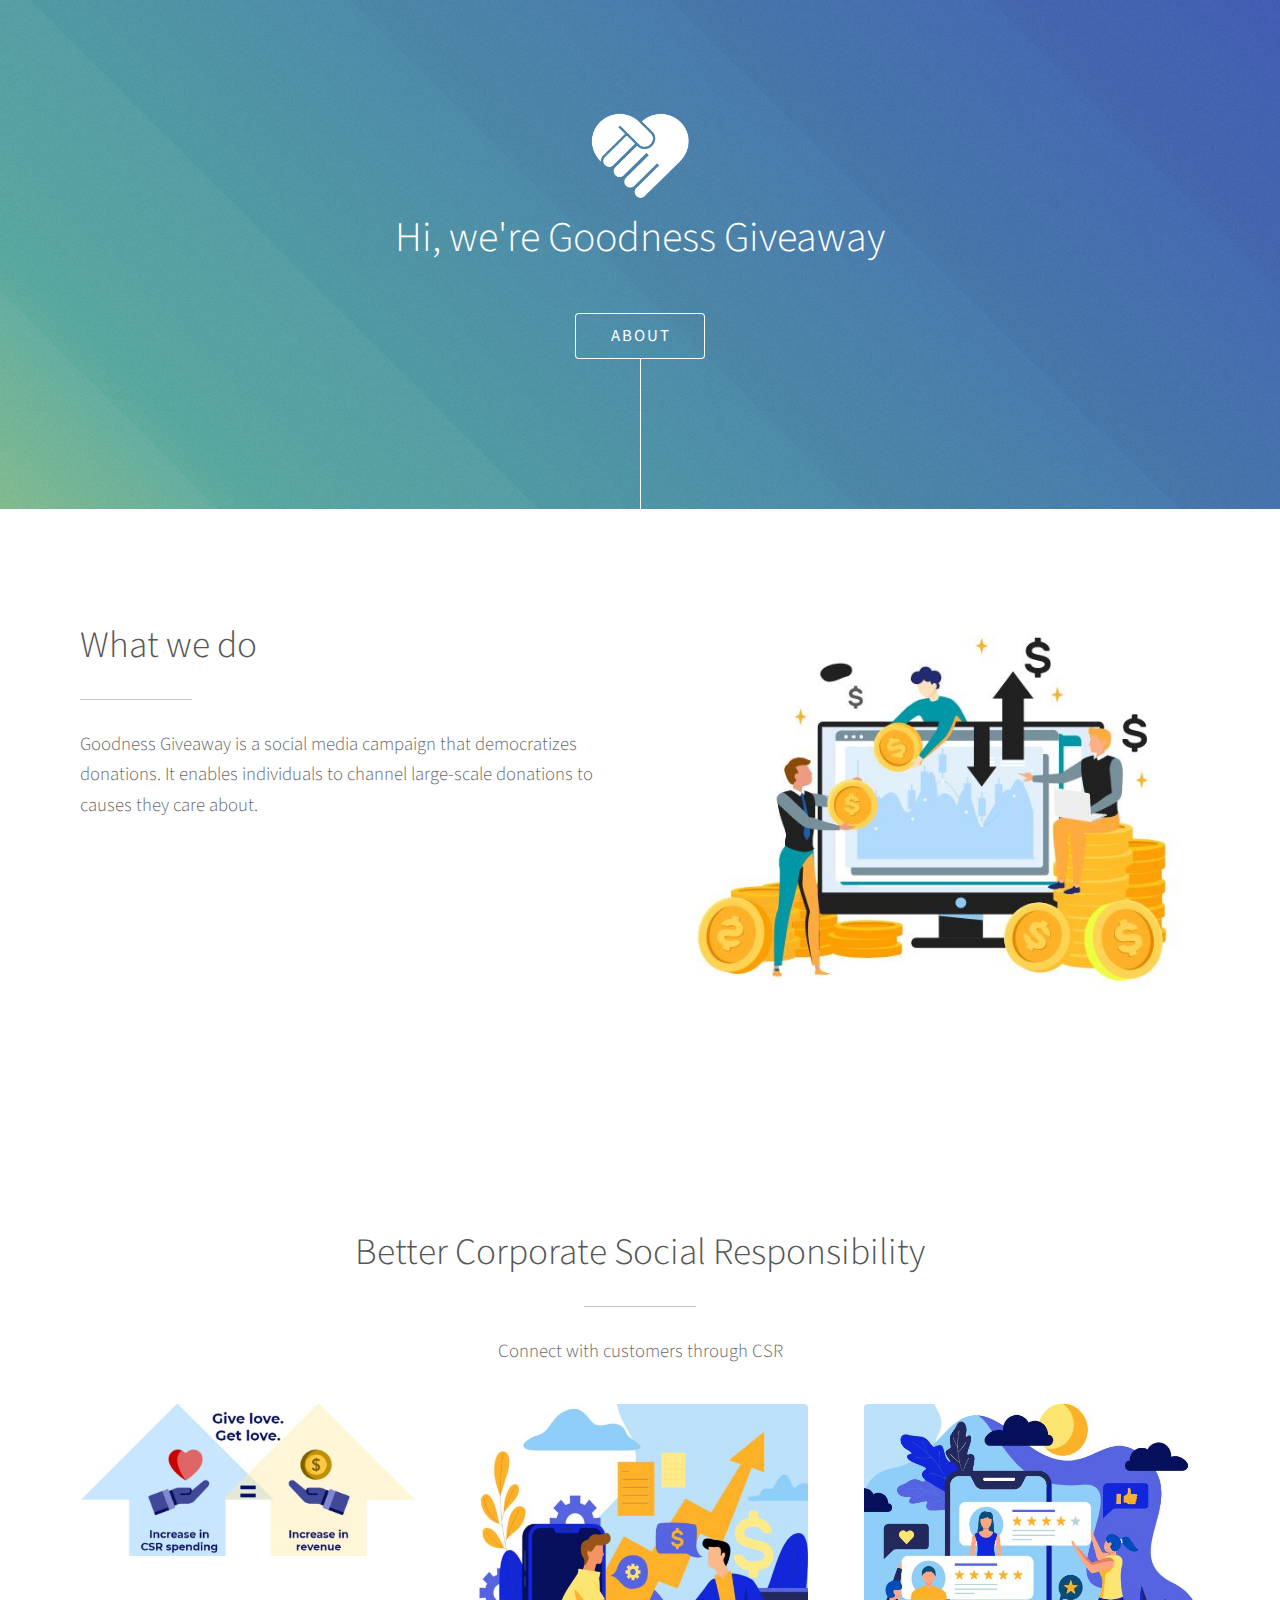
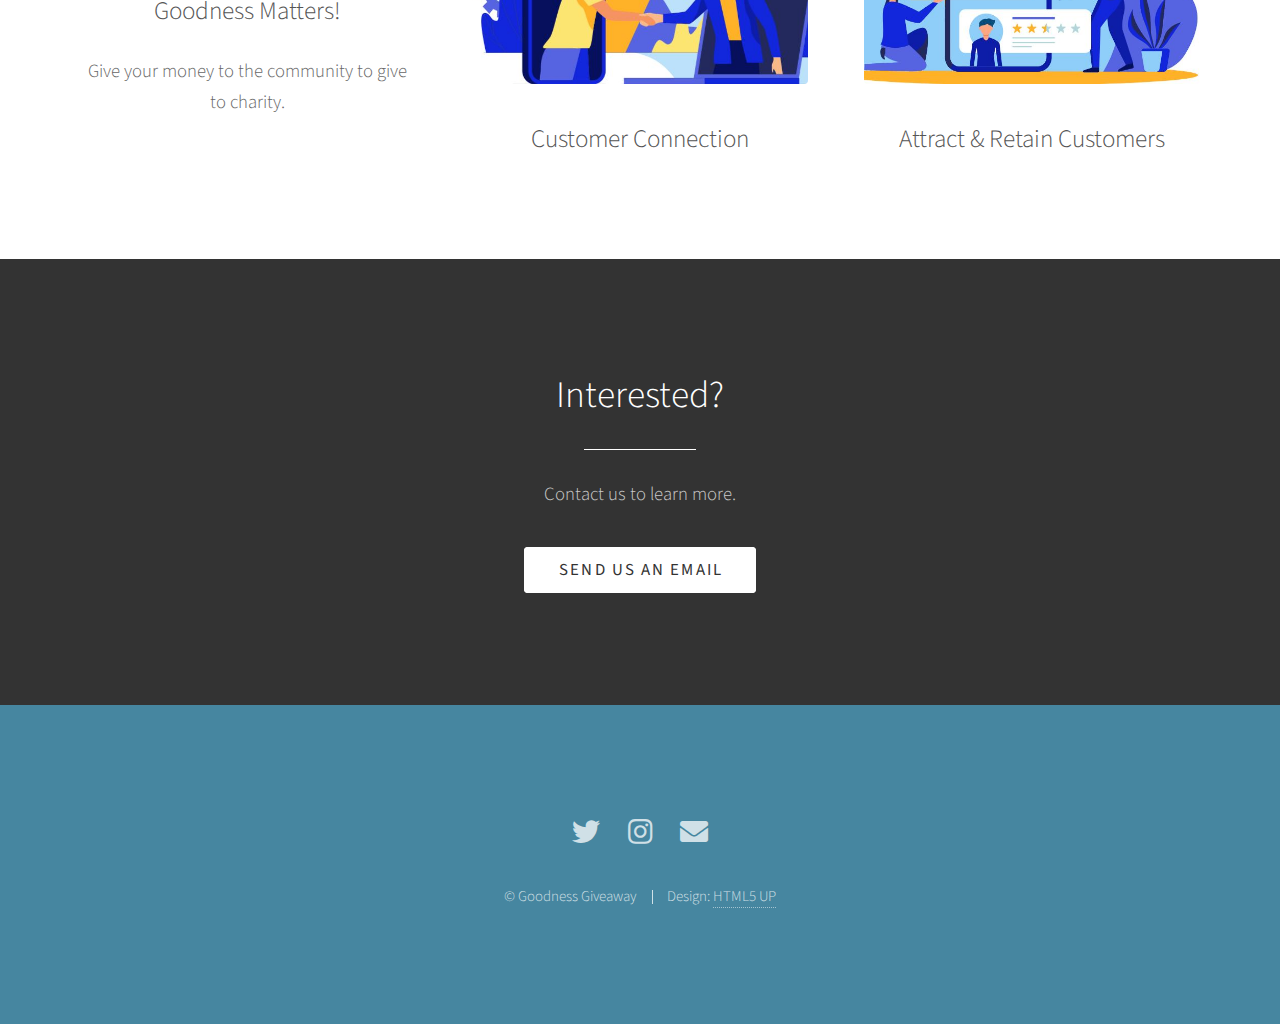
<file: old/index.html>
<!DOCTYPE HTML>
<!--
	Photon by HTML5 UP
	html5up.net | @ajlkn
	Free for personal and commercial use under the CCA 3.0 license (html5up.net/license)
-->
<html>
	<head>
		<title>Goodness Giveaway</title>
		<meta charset="utf-8" />
		<meta name="viewport" content="width=device-width, initial-scale=1, user-scalable=no" />
		<link rel="stylesheet" href="assets/css/main.css" />
		<noscript><link rel="stylesheet" href="assets/css/noscript.css" /></noscript>
	</head>
	<body class="is-preload">

		<!-- Header -->
			<section id="header">
				<div class="inner">
					<span class="image"><img style="width: 100px;" src="images/top.JPG"></span>
					<h1>Hi, we're Goodness Giveaway</h1>
					<ul class="actions special">
						<li><a href="#one" class="button scrolly">About</a></li>
					</ul>
				</div>
			</section>

		<!-- One -->
			<section id="one" class="main style1">
				<div class="container">
					<div class="row gtr-150">
						<div class="col-6 col-12-medium">
							<header class="major">
								<h2>What we do</h2>
							</header>
							<p>Goodness Giveaway is a social media campaign that democratizes donations. It enables individuals to channel large-scale donations to causes they care about.</p>
						</div>
						<div class="col-6 col-12-medium imp-medium">
							<span class="image fit"><img src="images/image01.JPG" alt="" /></span>
						</div>
					</div>
				</div>
			</section>

		<!-- Three -->
			<section id="three" class="main style1 special">
				<div class="container">
					<header class="major">
						<h2>Better Corporate Social Responsibility</h2>
					</header>
					<p>Connect with customers through CSR </p>
					<div class="row gtr-150">
						<div class="col-4 col-12-medium">
							<span class="image fit"><img src="images/image04.JPG" alt="" /></span>
							<h3>Goodness Matters!</h3>
							<p>Give your money to the community to give to charity.</p>
						</div>
						<div class="col-4 col-12-medium">
							<span class="image fit"><img style="height: 280px;" src="images/image02.JPG" alt="" /></span>
							<h3>Customer Connection</h3>
							</div>
						<div class="col-4 col-12-medium">
							<span class="image fit"><img style="height: 280px;" src="images/image03.JPG" alt="" /></span>
							<h3>Attract & Retain Customers</h3>
						</div>
					</div>
				</div>
			</section>

		<!-- Four -->
			<section id="four" class="main style2 special">
				<div class="container">
					<header class="major">
						<h2>Interested?</h2>
					</header>
					<p>Contact us to learn more.</p>
					<ul class="actions special">
						<li><a href="mailto:goodnessgiveaway@gmail.com" class="button wide primary">Send us an email</a></li>
					</ul>
				</div>
			</section>

		<!-- Five -->
		<!--
			<section id="five" class="main style1">
				<div class="container">
					<header class="major special">
						<h2>Elements</h2>
					</header>

					<section>
						<h4>Text</h4>
						<p>This is <b>bold</b> and this is <strong>strong</strong>. This is <i>italic</i> and this is <em>emphasized</em>.
						This is <sup>superscript</sup> text and this is <sub>subscript</sub> text.
						This is <u>underlined</u> and this is code: <code>for (;;) { ... }</code>. Finally, <a href="#">this is a link</a>.</p>
						<hr />
						<header>
							<h4>Heading with a Subtitle</h4>
							<p>Lorem ipsum dolor sit amet nullam id egestas urna aliquam</p>
						</header>
						<p>Nunc lacinia ante nunc ac lobortis. Interdum adipiscing gravida odio porttitor sem non mi integer non faucibus ornare mi ut ante amet placerat aliquet. Volutpat eu sed ante lacinia sapien lorem accumsan varius montes viverra nibh in adipiscing blandit tempus accumsan.</p>
						<header>
							<h5>Heading with a Subtitle</h5>
							<p>Lorem ipsum dolor sit amet nullam id egestas urna aliquam</p>
						</header>
						<p>Nunc lacinia ante nunc ac lobortis. Interdum adipiscing gravida odio porttitor sem non mi integer non faucibus ornare mi ut ante amet placerat aliquet. Volutpat eu sed ante lacinia sapien lorem accumsan varius montes viverra nibh in adipiscing blandit tempus accumsan.</p>
						<hr />
						<h2>Heading Level 2</h2>
						<h3>Heading Level 3</h3>
						<h4>Heading Level 4</h4>
						<h5>Heading Level 5</h5>
						<h6>Heading Level 6</h6>
						<hr />
						<h5>Blockquote</h5>
						<blockquote>Fringilla nisl. Donec accumsan interdum nisi, quis tincidunt felis sagittis eget tempus euismod. Vestibulum ante ipsum primis in faucibus vestibulum. Blandit adipiscing eu felis iaculis volutpat ac adipiscing accumsan faucibus. Vestibulum ante ipsum primis in faucibus lorem ipsum dolor sit amet nullam adipiscing eu felis.</blockquote>
						<h5>Preformatted</h5>
						<pre><code>i = 0;

while (!deck.isInOrder()) {
print 'Iteration ' + i;
deck.shuffle();
i++;
}

print 'It took ' + i + ' iterations to sort the deck.';</code></pre>
					</section>

					<section>
						<h4>Lists</h4>
						<div class="row">
							<div class="col-6 col-12-medium">
								<h5>Unordered</h5>
								<ul>
									<li>Dolor pulvinar etiam.</li>
									<li>Sagittis adipiscing.</li>
									<li>Felis enim feugiat.</li>
								</ul>
								<h5>Alternate</h5>
								<ul class="alt">
									<li>Dolor pulvinar etiam.</li>
									<li>Sagittis adipiscing.</li>
									<li>Felis enim feugiat.</li>
								</ul>
							</div>
							<div class="col-6 col-12-medium">
								<h5>Ordered</h5>
								<ol>
									<li>Dolor pulvinar etiam.</li>
									<li>Etiam vel felis viverra.</li>
									<li>Felis enim feugiat.</li>
									<li>Dolor pulvinar etiam.</li>
									<li>Etiam vel felis lorem.</li>
									<li>Felis enim et feugiat.</li>
								</ol>
								<h5>Icons</h5>
								<ul class="icons">
									<li><a href="#" class="icon brands fa-twitter"><span class="label">Twitter</span></a></li>
									<li><a href="#" class="icon brands fa-facebook-f"><span class="label">Facebook</span></a></li>
									<li><a href="#" class="icon brands fa-instagram"><span class="label">Instagram</span></a></li>
									<li><a href="#" class="icon brands fa-github"><span class="label">Github</span></a></li>
								</ul>
							</div>
						</div>
						<h5>Actions</h5>
						<div class="row">
							<div class="col-6 col-12-medium">
								<ul class="actions">
									<li><a href="#" class="button primary">Default</a></li>
									<li><a href="#" class="button">Default</a></li>
								</ul>
								<ul class="actions small">
									<li><a href="#" class="button primary small">Small</a></li>
									<li><a href="#" class="button small">Small</a></li>
								</ul>
								<ul class="actions stacked">
									<li><a href="#" class="button primary">Default</a></li>
									<li><a href="#" class="button">Default</a></li>
								</ul>
								<ul class="actions stacked">
									<li><a href="#" class="button primary small">Small</a></li>
									<li><a href="#" class="button small">Small</a></li>
								</ul>
							</div>
							<div class="col-6 col-12-medium">
								<ul class="actions stacked">
									<li><a href="#" class="button primary fit">Default</a></li>
									<li><a href="#" class="button fit">Default</a></li>
								</ul>
								<ul class="actions stacked">
									<li><a href="#" class="button primary small fit">Small</a></li>
									<li><a href="#" class="button small fit">Small</a></li>
								</ul>
							</div>
						</div>
					</section>

					<section>
						<h4>Table</h4>
						<h5>Default</h5>
						<div class="table-wrapper">
							<table>
								<thead>
									<tr>
										<th>Name</th>
										<th>Description</th>
										<th>Price</th>
									</tr>
								</thead>
								<tbody>
									<tr>
										<td>Item One</td>
										<td>Ante turpis integer aliquet porttitor.</td>
										<td>29.99</td>
									</tr>
									<tr>
										<td>Item Two</td>
										<td>Vis ac commodo adipiscing arcu aliquet.</td>
										<td>19.99</td>
									</tr>
									<tr>
										<td>Item Three</td>
										<td> Morbi faucibus arcu accumsan lorem.</td>
										<td>29.99</td>
									</tr>
									<tr>
										<td>Item Four</td>
										<td>Vitae integer tempus condimentum.</td>
										<td>19.99</td>
									</tr>
									<tr>
										<td>Item Five</td>
										<td>Ante turpis integer aliquet porttitor.</td>
										<td>29.99</td>
									</tr>
								</tbody>
								<tfoot>
									<tr>
										<td colspan="2"></td>
										<td>100.00</td>
									</tr>
								</tfoot>
							</table>
						</div>

						<h5>Alternate</h5>
						<div class="table-wrapper">
							<table class="alt">
								<thead>
									<tr>
										<th>Name</th>
										<th>Description</th>
										<th>Price</th>
									</tr>
								</thead>
								<tbody>
									<tr>
										<td>Item One</td>
										<td>Ante turpis integer aliquet porttitor.</td>
										<td>29.99</td>
									</tr>
									<tr>
										<td>Item Two</td>
										<td>Vis ac commodo adipiscing arcu aliquet.</td>
										<td>19.99</td>
									</tr>
									<tr>
										<td>Item Three</td>
										<td> Morbi faucibus arcu accumsan lorem.</td>
										<td>29.99</td>
									</tr>
									<tr>
										<td>Item Four</td>
										<td>Vitae integer tempus condimentum.</td>
										<td>19.99</td>
									</tr>
									<tr>
										<td>Item Five</td>
										<td>Ante turpis integer aliquet porttitor.</td>
										<td>29.99</td>
									</tr>
								</tbody>
								<tfoot>
									<tr>
										<td colspan="2"></td>
										<td>100.00</td>
									</tr>
								</tfoot>
							</table>
						</div>
					</section>

					<section>
						<h4>Buttons</h4>
						<ul class="actions">
							<li><a href="#" class="button primary">Primary</a></li>
							<li><a href="#" class="button">Default</a></li>
						</ul>
						<ul class="actions">
							<li><a href="#" class="button large">Large</a></li>
							<li><a href="#" class="button">Default</a></li>
							<li><a href="#" class="button small">Small</a></li>
						</ul>
						<ul class="actions fit">
							<li><a href="#" class="button fit">Fit</a></li>
							<li><a href="#" class="button primary fit">Fit</a></li>
							<li><a href="#" class="button fit">Fit</a></li>
						</ul>
						<ul class="actions fit small">
							<li><a href="#" class="button primary fit small">Fit + Small</a></li>
							<li><a href="#" class="button fit small">Fit + Small</a></li>
							<li><a href="#" class="button primary fit small">Fit + Small</a></li>
						</ul>
						<ul class="actions">
							<li><a href="#" class="button primary icon solid fa-download">Icon</a></li>
							<li><a href="#" class="button icon solid fa-download">Icon</a></li>
						</ul>
						<ul class="actions">
							<li><span class="button primary disabled">Disabled</span></li>
							<li><span class="button disabled">Disabled</span></li>
						</ul>
					</section>

					<section>
						<h4>Form</h4>
						<form method="post" action="#">
							<div class="row gtr-uniform gtr-50">
								<div class="col-6 col-12-xsmall">
									<input type="text" name="demo-name" id="demo-name" value="" placeholder="Name" />
								</div>
								<div class="col-6 col-12-xsmall">
									<input type="email" name="demo-email" id="demo-email" value="" placeholder="Email" />
								</div>
								<div class="col-12">
									<select name="demo-category" id="demo-category">
										<option value="">- Category -</option>
										<option value="1">Manufacturing</option>
										<option value="1">Shipping</option>
										<option value="1">Administration</option>
										<option value="1">Human Resources</option>
									</select>
								</div>
								<div class="col-4 col-12-small">
									<input type="radio" id="demo-priority-low" name="demo-priority" checked>
									<label for="demo-priority-low">Low</label>
								</div>
								<div class="col-4 col-12-small">
									<input type="radio" id="demo-priority-normal" name="demo-priority">
									<label for="demo-priority-normal">Normal</label>
								</div>
								<div class="col-4 col-12-small">
									<input type="radio" id="demo-priority-high" name="demo-priority">
									<label for="demo-priority-high">High</label>
								</div>
								<div class="col-6 col-12-small">
									<input type="checkbox" id="demo-copy" name="demo-copy">
									<label for="demo-copy">Email me a copy</label>
								</div>
								<div class="col-6 col-12-small">
									<input type="checkbox" id="demo-human" name="demo-human" checked>
									<label for="demo-human">Not a robot</label>
								</div>
								<div class="col-12">
									<textarea name="demo-message" id="demo-message" placeholder="Enter your message" rows="6"></textarea>
								</div>
								<div class="col-12">
									<ul class="actions">
										<li><input type="submit" value="Send Message" class="primary" /></li>
										<li><input type="reset" value="Reset" /></li>
									</ul>
								</div>
							</div>
						</form>
					</section>

					<section>
						<h4>Image</h4>
						<h5>Fit</h5>
						<div class="box alt">
							<div class="row gtr-uniform gtr-50">
								<div class="col-12"><span class="image fit"><img src="images/pic06.jpg" alt="" /></span></div>
								<div class="col-4"><span class="image fit"><img src="images/pic02.jpg" alt="" /></span></div>
								<div class="col-4"><span class="image fit"><img src="images/pic03.jpg" alt="" /></span></div>
								<div class="col-4"><span class="image fit"><img src="images/pic04.jpg" alt="" /></span></div>
								<div class="col-4"><span class="image fit"><img src="images/pic03.jpg" alt="" /></span></div>
								<div class="col-4"><span class="image fit"><img src="images/pic04.jpg" alt="" /></span></div>
								<div class="col-4"><span class="image fit"><img src="images/pic02.jpg" alt="" /></span></div>
								<div class="col-4"><span class="image fit"><img src="images/pic04.jpg" alt="" /></span></div>
								<div class="col-4"><span class="image fit"><img src="images/pic02.jpg" alt="" /></span></div>
								<div class="col-4"><span class="image fit"><img src="images/pic03.jpg" alt="" /></span></div>
							</div>
						</div>
						<h5>Left &amp; Right</h5>
						<p><span class="image left"><img src="images/pic05.jpg" alt="" /></span>Fringilla nisl. Donec accumsan interdum nisi, quis tincidunt felis sagittis eget. tempus euismod. Vestibulum ante ipsum primis in faucibus vestibulum. Blandit adipiscing eu felis iaculis volutpat ac adipiscing accumsan eu faucibus. Integer ac pellentesque praesent tincidunt felis sagittis eget. tempus euismod. Vestibulum ante ipsum primis in faucibus vestibulum. Blandit adipiscing eu felis iaculis volutpat ac adipiscing accumsan eu faucibus. Integer ac pellentesque praesent. Donec accumsan interdum nisi, quis tincidunt felis sagittis eget. tempus euismod. Vestibulum ante ipsum primis in faucibus vestibulum. Blandit adipiscing eu felis iaculis volutpat ac adipiscing accumsan eu faucibus. Integer ac pellentesque praesent tincidunt felis sagittis eget. tempus euismod. Vestibulum ante ipsum primis in faucibus vestibulum. Blandit adipiscing eu felis iaculis volutpat ac adipiscing accumsan eu faucibus. Integer ac pellentesque praesent. Blandit adipiscing eu felis iaculis volutpat ac adipiscing accumsan eu faucibus. Integer ac pellentesque praesent tincidunt felis sagittis eget. tempus euismod. Vestibulum ante ipsum primis in faucibus vestibulum. Blandit adipiscing eu felis iaculis volutpat ac adipiscing accumsan eu faucibus. Integer ac pellentesque praesent.</p>
						<p><span class="image right"><img src="images/pic05.jpg" alt="" /></span>Fringilla nisl. Donec accumsan interdum nisi, quis tincidunt felis sagittis eget. tempus euismod. Vestibulum ante ipsum primis in faucibus vestibulum. Blandit adipiscing eu felis iaculis volutpat ac adipiscing accumsan eu faucibus. Integer ac pellentesque praesent tincidunt felis sagittis eget. tempus euismod. Vestibulum ante ipsum primis in faucibus vestibulum. Blandit adipiscing eu felis iaculis volutpat ac adipiscing accumsan eu faucibus. Integer ac pellentesque praesent. Donec accumsan interdum nisi, quis tincidunt felis sagittis eget. tempus euismod. Vestibulum ante ipsum primis in faucibus vestibulum. Blandit adipiscing eu felis iaculis volutpat ac adipiscing accumsan eu faucibus. Integer ac pellentesque praesent tincidunt felis sagittis eget. tempus euismod. Vestibulum ante ipsum primis in faucibus vestibulum. Blandit adipiscing eu felis iaculis volutpat ac adipiscing accumsan eu faucibus. Integer ac pellentesque praesent. Blandit adipiscing eu felis iaculis volutpat ac adipiscing accumsan eu faucibus. Integer ac pellentesque praesent tincidunt felis sagittis eget. tempus euismod. Vestibulum ante ipsum primis in faucibus vestibulum. Blandit adipiscing eu felis iaculis volutpat ac adipiscing accumsan eu faucibus. Integer ac pellentesque praesent.</p>
					</section>

				</div>
			</section>
		-->

		<!-- Footer -->
			<section id="footer">
				<ul class="icons">
					<li><a href="https://twitter.com/GoodnessGiveawa" class="icon brands alt fa-twitter"><span class="label">Twitter</span></a></li>
					<!--- <li><a href="#" class="icon brands alt fa-facebook-f"><span class="label">Facebook</span></a></li> --->
					<li><a href="https://www.instagram.com/goodnessgiveaway/" class="icon brands alt fa-instagram"><span class="label">Instagram</span></a></li>
					<li><a href="mailto:goodnessgiveaway@gmail.com" class="icon solid alt fa-envelope"><span class="label">Email</span></a></li>
				</ul>
				<ul class="copyright">
					<li>&copy; Goodness Giveaway</li><li>Design: <a href="http://html5up.net">HTML5 UP</a></li>
				</ul>
			</section>

		<!-- Scripts -->
			<script src="assets/js/jquery.min.js"></script>
			<script src="assets/js/jquery.scrolly.min.js"></script>
			<script src="assets/js/browser.min.js"></script>
			<script src="assets/js/breakpoints.min.js"></script>
			<script src="assets/js/util.js"></script>
			<script src="assets/js/main.js"></script>

	</body>
</html>
</file>
<file: old/assets/css/noscript.css>
/*
	Photon by HTML5 UP
	html5up.net | @ajlkn
	Free for personal and commercial use under the CCA 3.0 license (html5up.net/license)
*/

/* Header */

	body.is-preload #header .inner {
		-moz-transform: none;
		-webkit-transform: none;
		-ms-transform: none;
		transform: none;
		opacity: 1;
	}

		body.is-preload #header .inner .actions {
			-moz-transform: none;
			-webkit-transform: none;
			-ms-transform: none;
			transform: none;
			opacity: 1;
		}

	body.is-preload #header:after {
		opacity: 0;
	}
</file>
<file: old/assets/css/main.css>
@import url("fontawesome-all.min.css");
@import url("https://fonts.googleapis.com/css?family=Source+Sans+Pro:300,300italic,400,400italic");

/*
	Photon by HTML5 UP
	html5up.net | @ajlkn
	Free for personal and commercial use under the CCA 3.0 license (html5up.net/license)
*/

html, body, div, span, applet, object,
iframe, h1, h2, h3, h4, h5, h6, p, blockquote,
pre, a, abbr, acronym, address, big, cite,
code, del, dfn, em, img, ins, kbd, q, s, samp,
small, strike, strong, sub, sup, tt, var, b,
u, i, center, dl, dt, dd, ol, ul, li, fieldset,
form, label, legend, table, caption, tbody,
tfoot, thead, tr, th, td, article, aside,
canvas, details, embed, figure, figcaption,
footer, header, hgroup, menu, nav, output, ruby,
section, summary, time, mark, audio, video {
	margin: 0;
	padding: 0;
	border: 0;
	font-size: 100%;
	font: inherit;
	vertical-align: baseline;}

article, aside, details, figcaption, figure,
footer, header, hgroup, menu, nav, section {
	display: block;}

body {
	line-height: 1;
}

ol, ul {
	list-style: none;
}

blockquote, q {
	quotes: none;
}

	blockquote:before, blockquote:after, q:before, q:after {
		content: '';
		content: none;
	}

table {
	border-collapse: collapse;
	border-spacing: 0;
}

body {
	-webkit-text-size-adjust: none;
}

mark {
	background-color: transparent;
	color: inherit;
}

input::-moz-focus-inner {
	border: 0;
	padding: 0;
}

input, select, textarea {
	-moz-appearance: none;
	-webkit-appearance: none;
	-ms-appearance: none;
	appearance: none;
}

/* Basic */

	html {
		box-sizing: border-box;
	}

	*, *:before, *:after {
		box-sizing: inherit;
	}

	body {
		background: #fff;
	}

		body.is-preload *, body.is-preload *:before, body.is-preload *:after {
			-moz-animation: none !important;
			-webkit-animation: none !important;
			-ms-animation: none !important;
			animation: none !important;
			-moz-transition: none !important;
			-webkit-transition: none !important;
			-ms-transition: none !important;
			transition: none !important;
		}

	body, input, select, textarea {
		color: #666;
		font-family: "Source Sans Pro", Helvetica, sans-serif;
		font-size: 16pt;
		font-weight: 300;
		line-height: 1.65em;
	}

	a {
		-moz-transition: color 0.2s ease-in-out, border-color 0.2s ease-in-out;
		-webkit-transition: color 0.2s ease-in-out, border-color 0.2s ease-in-out;
		-ms-transition: color 0.2s ease-in-out, border-color 0.2s ease-in-out;
		transition: color 0.2s ease-in-out, border-color 0.2s ease-in-out;
		border-bottom: dotted 1px #666;
		color: inherit;
		text-decoration: none;
	}

		a:hover {
			border-bottom-color: transparent !important;
			color: #6bd4c8;
		}

	strong, b {
		color: #555;
		font-weight: 400;
	}

	em, i {
		font-style: italic;
	}

	p {
		margin: 0 0 2em 0;
	}

	h1, h2, h3, h4, h5, h6 {
		color: #555;
		line-height: 1em;
		margin: 0 0 1em 0;
	}

		h1 a, h2 a, h3 a, h4 a, h5 a, h6 a {
			color: inherit;
			text-decoration: none;
		}

	h1 {
		font-size: 2.25em;
		line-height: 1.35em;
	}

	h2 {
		font-size: 2em;
		line-height: 1.35em;
	}

	h3 {
		font-size: 1.35em;
		line-height: 1.5em;
	}

	h4 {
		font-size: 1.25em;
		line-height: 1.5em;
	}

	h5 {
		font-size: 0.9em;
		line-height: 1.5em;
	}

	h6 {
		font-size: 0.7em;
		line-height: 1.5em;
	}

	sub {
		font-size: 0.8em;
		position: relative;
		top: 0.5em;
	}

	sup {
		font-size: 0.8em;
		position: relative;
		top: -0.5em;
	}

	hr {
		border: 0;
		border-bottom: solid 1px rgba(144, 144, 144, 0.5);
		margin: 2em 0;
	}

		hr.major {
			margin: 3em 0;
		}

	blockquote {
		border-left: solid 4px rgba(144, 144, 144, 0.5);
		font-style: italic;
		margin: 0 0 2em 0;
		padding: 0.5em 0 0.5em 2em;
	}

	code {
		background: rgba(144, 144, 144, 0.075);
		border-radius: 4px;
		border: solid 1px rgba(144, 144, 144, 0.5);
		font-family: "Courier New", monospace;
		font-size: 0.9em;
		margin: 0 0.25em;
		padding: 0.25em 0.65em;
	}

	pre {
		-webkit-overflow-scrolling: touch;
		font-family: "Courier New", monospace;
		font-size: 0.9em;
		margin: 0 0 2em 0;
	}

		pre code {
			display: block;
			line-height: 1.75em;
			padding: 1em 1.5em;
			overflow-x: auto;
		}

	.align-left {
		text-align: left;
	}

	.align-center {
		text-align: center;
	}

	.align-right {
		text-align: right;
	}

/* Container */

	.container {
		margin: 0 auto;
		max-width: calc(100% - 4em);
		width: 60em;
	}

		.container.xsmall {
			width: 15em;
		}

		.container.small {
			width: 30em;
		}

		.container.medium {
			width: 45em;
		}

		.container.large {
			width: 75em;
		}

		.container.xlarge {
			width: 90em;
		}

		.container.max {
			width: 100%;
		}

		@media screen and (max-width: 980px) {

			.container {
				max-width: 100% !important;
				width: 100% !important;
			}

		}

		@media screen and (max-width: 480px) {

			.container {
				max-width: calc(100% - 3em);
			}

		}

/* Row */

	.row {
		display: flex;
		flex-wrap: wrap;
		box-sizing: border-box;
		align-items: stretch;
	}

		.row > * {
			box-sizing: border-box;
		}

		.row.gtr-uniform > * > :last-child {
			margin-bottom: 0;
		}

		.row.aln-left {
			justify-content: flex-start;
		}

		.row.aln-center {
			justify-content: center;
		}

		.row.aln-right {
			justify-content: flex-end;
		}

		.row.aln-top {
			align-items: flex-start;
		}

		.row.aln-middle {
			align-items: center;
		}

		.row.aln-bottom {
			align-items: flex-end;
		}

		.row > .imp {
			order: -1;
		}

		.row > .col-1 {
			width: 8.33333%;
		}

		.row > .off-1 {
			margin-left: 8.33333%;
		}

		.row > .col-2 {
			width: 16.66667%;
		}

		.row > .off-2 {
			margin-left: 16.66667%;
		}

		.row > .col-3 {
			width: 25%;
		}

		.row > .off-3 {
			margin-left: 25%;
		}

		.row > .col-4 {
			width: 33.33333%;
		}

		.row > .off-4 {
			margin-left: 33.33333%;
		}

		.row > .col-5 {
			width: 41.66667%;
		}

		.row > .off-5 {
			margin-left: 41.66667%;
		}

		.row > .col-6 {
			width: 50%;
		}

		.row > .off-6 {
			margin-left: 50%;
		}

		.row > .col-7 {
			width: 58.33333%;
		}

		.row > .off-7 {
			margin-left: 58.33333%;
		}

		.row > .col-8 {
			width: 66.66667%;
		}

		.row > .off-8 {
			margin-left: 66.66667%;
		}

		.row > .col-9 {
			width: 75%;
		}

		.row > .off-9 {
			margin-left: 75%;
		}

		.row > .col-10 {
			width: 83.33333%;
		}

		.row > .off-10 {
			margin-left: 83.33333%;
		}

		.row > .col-11 {
			width: 91.66667%;
		}

		.row > .off-11 {
			margin-left: 91.66667%;
		}

		.row > .col-12 {
			width: 100%;
		}

		.row > .off-12 {
			margin-left: 100%;
		}

		.row.gtr-0 {
			margin-top: 0;
			margin-left: 0em;
		}

			.row.gtr-0 > * {
				padding: 0 0 0 0em;
			}

			.row.gtr-0.gtr-uniform {
				margin-top: 0em;
			}

				.row.gtr-0.gtr-uniform > * {
					padding-top: 0em;
				}

		.row.gtr-25 {
			margin-top: 0;
			margin-left: -0.5em;
		}

			.row.gtr-25 > * {
				padding: 0 0 0 0.5em;
			}

			.row.gtr-25.gtr-uniform {
				margin-top: -0.5em;
			}

				.row.gtr-25.gtr-uniform > * {
					padding-top: 0.5em;
				}

		.row.gtr-50 {
			margin-top: 0;
			margin-left: -1em;
		}

			.row.gtr-50 > * {
				padding: 0 0 0 1em;
			}

			.row.gtr-50.gtr-uniform {
				margin-top: -1em;
			}

				.row.gtr-50.gtr-uniform > * {
					padding-top: 1em;
				}

		.row {
			margin-top: 0;
			margin-left: -2em;
		}

			.row > * {
				padding: 0 0 0 2em;
			}

			.row.gtr-uniform {
				margin-top: -2em;
			}

				.row.gtr-uniform > * {
					padding-top: 2em;
				}

		.row.gtr-150 {
			margin-top: 0;
			margin-left: -3em;
		}

			.row.gtr-150 > * {
				padding: 0 0 0 3em;
			}

			.row.gtr-150.gtr-uniform {
				margin-top: -3em;
			}

				.row.gtr-150.gtr-uniform > * {
					padding-top: 3em;
				}

		.row.gtr-200 {
			margin-top: 0;
			margin-left: -4em;
		}

			.row.gtr-200 > * {
				padding: 0 0 0 4em;
			}

			.row.gtr-200.gtr-uniform {
				margin-top: -4em;
			}

				.row.gtr-200.gtr-uniform > * {
					padding-top: 4em;
				}

		@media screen and (max-width: 1680px) {

			.row {
				display: flex;
				flex-wrap: wrap;
				box-sizing: border-box;
				align-items: stretch;
			}

				.row > * {
					box-sizing: border-box;
				}

				.row.gtr-uniform > * > :last-child {
					margin-bottom: 0;
				}

				.row.aln-left {
					justify-content: flex-start;
				}

				.row.aln-center {
					justify-content: center;
				}

				.row.aln-right {
					justify-content: flex-end;
				}

				.row.aln-top {
					align-items: flex-start;
				}

				.row.aln-middle {
					align-items: center;
				}

				.row.aln-bottom {
					align-items: flex-end;
				}

				.row > .imp-xlarge {
					order: -1;
				}

				.row > .col-1-xlarge {
					width: 8.33333%;
				}

				.row > .off-1-xlarge {
					margin-left: 8.33333%;
				}

				.row > .col-2-xlarge {
					width: 16.66667%;
				}

				.row > .off-2-xlarge {
					margin-left: 16.66667%;
				}

				.row > .col-3-xlarge {
					width: 25%;
				}

				.row > .off-3-xlarge {
					margin-left: 25%;
				}

				.row > .col-4-xlarge {
					width: 33.33333%;
				}

				.row > .off-4-xlarge {
					margin-left: 33.33333%;
				}

				.row > .col-5-xlarge {
					width: 41.66667%;
				}

				.row > .off-5-xlarge {
					margin-left: 41.66667%;
				}

				.row > .col-6-xlarge {
					width: 50%;
				}

				.row > .off-6-xlarge {
					margin-left: 50%;
				}

				.row > .col-7-xlarge {
					width: 58.33333%;
				}

				.row > .off-7-xlarge {
					margin-left: 58.33333%;
				}

				.row > .col-8-xlarge {
					width: 66.66667%;
				}

				.row > .off-8-xlarge {
					margin-left: 66.66667%;
				}

				.row > .col-9-xlarge {
					width: 75%;
				}

				.row > .off-9-xlarge {
					margin-left: 75%;
				}

				.row > .col-10-xlarge {
					width: 83.33333%;
				}

				.row > .off-10-xlarge {
					margin-left: 83.33333%;
				}

				.row > .col-11-xlarge {
					width: 91.66667%;
				}

				.row > .off-11-xlarge {
					margin-left: 91.66667%;
				}

				.row > .col-12-xlarge {
					width: 100%;
				}

				.row > .off-12-xlarge {
					margin-left: 100%;
				}

				.row.gtr-0 {
					margin-top: 0;
					margin-left: 0em;
				}

					.row.gtr-0 > * {
						padding: 0 0 0 0em;
					}

					.row.gtr-0.gtr-uniform {
						margin-top: 0em;
					}

						.row.gtr-0.gtr-uniform > * {
							padding-top: 0em;
						}

				.row.gtr-25 {
					margin-top: 0;
					margin-left: -0.5em;
				}

					.row.gtr-25 > * {
						padding: 0 0 0 0.5em;
					}

					.row.gtr-25.gtr-uniform {
						margin-top: -0.5em;
					}

						.row.gtr-25.gtr-uniform > * {
							padding-top: 0.5em;
						}

				.row.gtr-50 {
					margin-top: 0;
					margin-left: -1em;
				}

					.row.gtr-50 > * {
						padding: 0 0 0 1em;
					}

					.row.gtr-50.gtr-uniform {
						margin-top: -1em;
					}

						.row.gtr-50.gtr-uniform > * {
							padding-top: 1em;
						}

				.row {
					margin-top: 0;
					margin-left: -2em;
				}

					.row > * {
						padding: 0 0 0 2em;
					}

					.row.gtr-uniform {
						margin-top: -2em;
					}

						.row.gtr-uniform > * {
							padding-top: 2em;
						}

				.row.gtr-150 {
					margin-top: 0;
					margin-left: -3em;
				}

					.row.gtr-150 > * {
						padding: 0 0 0 3em;
					}

					.row.gtr-150.gtr-uniform {
						margin-top: -3em;
					}

						.row.gtr-150.gtr-uniform > * {
							padding-top: 3em;
						}

				.row.gtr-200 {
					margin-top: 0;
					margin-left: -4em;
				}

					.row.gtr-200 > * {
						padding: 0 0 0 4em;
					}

					.row.gtr-200.gtr-uniform {
						margin-top: -4em;
					}

						.row.gtr-200.gtr-uniform > * {
							padding-top: 4em;
						}

		}

		@media screen and (max-width: 1140px) {

			.row {
				display: flex;
				flex-wrap: wrap;
				box-sizing: border-box;
				align-items: stretch;
			}

				.row > * {
					box-sizing: border-box;
				}

				.row.gtr-uniform > * > :last-child {
					margin-bottom: 0;
				}

				.row.aln-left {
					justify-content: flex-start;
				}

				.row.aln-center {
					justify-content: center;
				}

				.row.aln-right {
					justify-content: flex-end;
				}

				.row.aln-top {
					align-items: flex-start;
				}

				.row.aln-middle {
					align-items: center;
				}

				.row.aln-bottom {
					align-items: flex-end;
				}

				.row > .imp-large {
					order: -1;
				}

				.row > .col-1-large {
					width: 8.33333%;
				}

				.row > .off-1-large {
					margin-left: 8.33333%;
				}

				.row > .col-2-large {
					width: 16.66667%;
				}

				.row > .off-2-large {
					margin-left: 16.66667%;
				}

				.row > .col-3-large {
					width: 25%;
				}

				.row > .off-3-large {
					margin-left: 25%;
				}

				.row > .col-4-large {
					width: 33.33333%;
				}

				.row > .off-4-large {
					margin-left: 33.33333%;
				}

				.row > .col-5-large {
					width: 41.66667%;
				}

				.row > .off-5-large {
					margin-left: 41.66667%;
				}

				.row > .col-6-large {
					width: 50%;
				}

				.row > .off-6-large {
					margin-left: 50%;
				}

				.row > .col-7-large {
					width: 58.33333%;
				}

				.row > .off-7-large {
					margin-left: 58.33333%;
				}

				.row > .col-8-large {
					width: 66.66667%;
				}

				.row > .off-8-large {
					margin-left: 66.66667%;
				}

				.row > .col-9-large {
					width: 75%;
				}

				.row > .off-9-large {
					margin-left: 75%;
				}

				.row > .col-10-large {
					width: 83.33333%;
				}

				.row > .off-10-large {
					margin-left: 83.33333%;
				}

				.row > .col-11-large {
					width: 91.66667%;
				}

				.row > .off-11-large {
					margin-left: 91.66667%;
				}

				.row > .col-12-large {
					width: 100%;
				}

				.row > .off-12-large {
					margin-left: 100%;
				}

				.row.gtr-0 {
					margin-top: 0;
					margin-left: 0em;
				}

					.row.gtr-0 > * {
						padding: 0 0 0 0em;
					}

					.row.gtr-0.gtr-uniform {
						margin-top: 0em;
					}

						.row.gtr-0.gtr-uniform > * {
							padding-top: 0em;
						}

				.row.gtr-25 {
					margin-top: 0;
					margin-left: -0.5em;
				}

					.row.gtr-25 > * {
						padding: 0 0 0 0.5em;
					}

					.row.gtr-25.gtr-uniform {
						margin-top: -0.5em;
					}

						.row.gtr-25.gtr-uniform > * {
							padding-top: 0.5em;
						}

				.row.gtr-50 {
					margin-top: 0;
					margin-left: -1em;
				}

					.row.gtr-50 > * {
						padding: 0 0 0 1em;
					}

					.row.gtr-50.gtr-uniform {
						margin-top: -1em;
					}

						.row.gtr-50.gtr-uniform > * {
							padding-top: 1em;
						}

				.row {
					margin-top: 0;
					margin-left: -2em;
				}

					.row > * {
						padding: 0 0 0 2em;
					}

					.row.gtr-uniform {
						margin-top: -2em;
					}

						.row.gtr-uniform > * {
							padding-top: 2em;
						}

				.row.gtr-150 {
					margin-top: 0;
					margin-left: -3em;
				}

					.row.gtr-150 > * {
						padding: 0 0 0 3em;
					}

					.row.gtr-150.gtr-uniform {
						margin-top: -3em;
					}

						.row.gtr-150.gtr-uniform > * {
							padding-top: 3em;
						}

				.row.gtr-200 {
					margin-top: 0;
					margin-left: -4em;
				}

					.row.gtr-200 > * {
						padding: 0 0 0 4em;
					}

					.row.gtr-200.gtr-uniform {
						margin-top: -4em;
					}

						.row.gtr-200.gtr-uniform > * {
							padding-top: 4em;
						}

		}

		@media screen and (max-width: 980px) {

			.row {
				display: flex;
				flex-wrap: wrap;
				box-sizing: border-box;
				align-items: stretch;
			}

				.row > * {
					box-sizing: border-box;
				}

				.row.gtr-uniform > * > :last-child {
					margin-bottom: 0;
				}

				.row.aln-left {
					justify-content: flex-start;
				}

				.row.aln-center {
					justify-content: center;
				}

				.row.aln-right {
					justify-content: flex-end;
				}

				.row.aln-top {
					align-items: flex-start;
				}

				.row.aln-middle {
					align-items: center;
				}

				.row.aln-bottom {
					align-items: flex-end;
				}

				.row > .imp-medium {
					order: -1;
				}

				.row > .col-1-medium {
					width: 8.33333%;
				}

				.row > .off-1-medium {
					margin-left: 8.33333%;
				}

				.row > .col-2-medium {
					width: 16.66667%;
				}

				.row > .off-2-medium {
					margin-left: 16.66667%;
				}

				.row > .col-3-medium {
					width: 25%;
				}

				.row > .off-3-medium {
					margin-left: 25%;
				}

				.row > .col-4-medium {
					width: 33.33333%;
				}

				.row > .off-4-medium {
					margin-left: 33.33333%;
				}

				.row > .col-5-medium {
					width: 41.66667%;
				}

				.row > .off-5-medium {
					margin-left: 41.66667%;
				}

				.row > .col-6-medium {
					width: 50%;
				}

				.row > .off-6-medium {
					margin-left: 50%;
				}

				.row > .col-7-medium {
					width: 58.33333%;
				}

				.row > .off-7-medium {
					margin-left: 58.33333%;
				}

				.row > .col-8-medium {
					width: 66.66667%;
				}

				.row > .off-8-medium {
					margin-left: 66.66667%;
				}

				.row > .col-9-medium {
					width: 75%;
				}

				.row > .off-9-medium {
					margin-left: 75%;
				}

				.row > .col-10-medium {
					width: 83.33333%;
				}

				.row > .off-10-medium {
					margin-left: 83.33333%;
				}

				.row > .col-11-medium {
					width: 91.66667%;
				}

				.row > .off-11-medium {
					margin-left: 91.66667%;
				}

				.row > .col-12-medium {
					width: 100%;
				}

				.row > .off-12-medium {
					margin-left: 100%;
				}

				.row.gtr-0 {
					margin-top: 0;
					margin-left: 0em;
				}

					.row.gtr-0 > * {
						padding: 0 0 0 0em;
					}

					.row.gtr-0.gtr-uniform {
						margin-top: 0em;
					}

						.row.gtr-0.gtr-uniform > * {
							padding-top: 0em;
						}

				.row.gtr-25 {
					margin-top: 0;
					margin-left: -0.5em;
				}

					.row.gtr-25 > * {
						padding: 0 0 0 0.5em;
					}

					.row.gtr-25.gtr-uniform {
						margin-top: -0.5em;
					}

						.row.gtr-25.gtr-uniform > * {
							padding-top: 0.5em;
						}

				.row.gtr-50 {
					margin-top: 0;
					margin-left: -1em;
				}

					.row.gtr-50 > * {
						padding: 0 0 0 1em;
					}

					.row.gtr-50.gtr-uniform {
						margin-top: -1em;
					}

						.row.gtr-50.gtr-uniform > * {
							padding-top: 1em;
						}

				.row {
					margin-top: 0;
					margin-left: -2em;
				}

					.row > * {
						padding: 0 0 0 2em;
					}

					.row.gtr-uniform {
						margin-top: -2em;
					}

						.row.gtr-uniform > * {
							padding-top: 2em;
						}

				.row.gtr-150 {
					margin-top: 0;
					margin-left: -3em;
				}

					.row.gtr-150 > * {
						padding: 0 0 0 3em;
					}

					.row.gtr-150.gtr-uniform {
						margin-top: -3em;
					}

						.row.gtr-150.gtr-uniform > * {
							padding-top: 3em;
						}

				.row.gtr-200 {
					margin-top: 0;
					margin-left: -4em;
				}

					.row.gtr-200 > * {
						padding: 0 0 0 4em;
					}

					.row.gtr-200.gtr-uniform {
						margin-top: -4em;
					}

						.row.gtr-200.gtr-uniform > * {
							padding-top: 4em;
						}

		}

		@media screen and (max-width: 736px) {

			.row {
				display: flex;
				flex-wrap: wrap;
				box-sizing: border-box;
				align-items: stretch;
			}

				.row > * {
					box-sizing: border-box;
				}

				.row.gtr-uniform > * > :last-child {
					margin-bottom: 0;
				}

				.row.aln-left {
					justify-content: flex-start;
				}

				.row.aln-center {
					justify-content: center;
				}

				.row.aln-right {
					justify-content: flex-end;
				}

				.row.aln-top {
					align-items: flex-start;
				}

				.row.aln-middle {
					align-items: center;
				}

				.row.aln-bottom {
					align-items: flex-end;
				}

				.row > .imp-small {
					order: -1;
				}

				.row > .col-1-small {
					width: 8.33333%;
				}

				.row > .off-1-small {
					margin-left: 8.33333%;
				}

				.row > .col-2-small {
					width: 16.66667%;
				}

				.row > .off-2-small {
					margin-left: 16.66667%;
				}

				.row > .col-3-small {
					width: 25%;
				}

				.row > .off-3-small {
					margin-left: 25%;
				}

				.row > .col-4-small {
					width: 33.33333%;
				}

				.row > .off-4-small {
					margin-left: 33.33333%;
				}

				.row > .col-5-small {
					width: 41.66667%;
				}

				.row > .off-5-small {
					margin-left: 41.66667%;
				}

				.row > .col-6-small {
					width: 50%;
				}

				.row > .off-6-small {
					margin-left: 50%;
				}

				.row > .col-7-small {
					width: 58.33333%;
				}

				.row > .off-7-small {
					margin-left: 58.33333%;
				}

				.row > .col-8-small {
					width: 66.66667%;
				}

				.row > .off-8-small {
					margin-left: 66.66667%;
				}

				.row > .col-9-small {
					width: 75%;
				}

				.row > .off-9-small {
					margin-left: 75%;
				}

				.row > .col-10-small {
					width: 83.33333%;
				}

				.row > .off-10-small {
					margin-left: 83.33333%;
				}

				.row > .col-11-small {
					width: 91.66667%;
				}

				.row > .off-11-small {
					margin-left: 91.66667%;
				}

				.row > .col-12-small {
					width: 100%;
				}

				.row > .off-12-small {
					margin-left: 100%;
				}

				.row.gtr-0 {
					margin-top: 0;
					margin-left: 0em;
				}

					.row.gtr-0 > * {
						padding: 0 0 0 0em;
					}

					.row.gtr-0.gtr-uniform {
						margin-top: 0em;
					}

						.row.gtr-0.gtr-uniform > * {
							padding-top: 0em;
						}

				.row.gtr-25 {
					margin-top: 0;
					margin-left: -0.5em;
				}

					.row.gtr-25 > * {
						padding: 0 0 0 0.5em;
					}

					.row.gtr-25.gtr-uniform {
						margin-top: -0.5em;
					}

						.row.gtr-25.gtr-uniform > * {
							padding-top: 0.5em;
						}

				.row.gtr-50 {
					margin-top: 0;
					margin-left: -1em;
				}

					.row.gtr-50 > * {
						padding: 0 0 0 1em;
					}

					.row.gtr-50.gtr-uniform {
						margin-top: -1em;
					}

						.row.gtr-50.gtr-uniform > * {
							padding-top: 1em;
						}

				.row {
					margin-top: 0;
					margin-left: -2em;
				}

					.row > * {
						padding: 0 0 0 2em;
					}

					.row.gtr-uniform {
						margin-top: -2em;
					}

						.row.gtr-uniform > * {
							padding-top: 2em;
						}

				.row.gtr-150 {
					margin-top: 0;
					margin-left: -3em;
				}

					.row.gtr-150 > * {
						padding: 0 0 0 3em;
					}

					.row.gtr-150.gtr-uniform {
						margin-top: -3em;
					}

						.row.gtr-150.gtr-uniform > * {
							padding-top: 3em;
						}

				.row.gtr-200 {
					margin-top: 0;
					margin-left: -4em;
				}

					.row.gtr-200 > * {
						padding: 0 0 0 4em;
					}

					.row.gtr-200.gtr-uniform {
						margin-top: -4em;
					}

						.row.gtr-200.gtr-uniform > * {
							padding-top: 4em;
						}

		}

		@media screen and (max-width: 480px) {

			.row {
				display: flex;
				flex-wrap: wrap;
				box-sizing: border-box;
				align-items: stretch;
			}

				.row > * {
					box-sizing: border-box;
				}

				.row.gtr-uniform > * > :last-child {
					margin-bottom: 0;
				}

				.row.aln-left {
					justify-content: flex-start;
				}

				.row.aln-center {
					justify-content: center;
				}

				.row.aln-right {
					justify-content: flex-end;
				}

				.row.aln-top {
					align-items: flex-start;
				}

				.row.aln-middle {
					align-items: center;
				}

				.row.aln-bottom {
					align-items: flex-end;
				}

				.row > .imp-xsmall {
					order: -1;
				}

				.row > .col-1-xsmall {
					width: 8.33333%;
				}

				.row > .off-1-xsmall {
					margin-left: 8.33333%;
				}

				.row > .col-2-xsmall {
					width: 16.66667%;
				}

				.row > .off-2-xsmall {
					margin-left: 16.66667%;
				}

				.row > .col-3-xsmall {
					width: 25%;
				}

				.row > .off-3-xsmall {
					margin-left: 25%;
				}

				.row > .col-4-xsmall {
					width: 33.33333%;
				}

				.row > .off-4-xsmall {
					margin-left: 33.33333%;
				}

				.row > .col-5-xsmall {
					width: 41.66667%;
				}

				.row > .off-5-xsmall {
					margin-left: 41.66667%;
				}

				.row > .col-6-xsmall {
					width: 50%;
				}

				.row > .off-6-xsmall {
					margin-left: 50%;
				}

				.row > .col-7-xsmall {
					width: 58.33333%;
				}

				.row > .off-7-xsmall {
					margin-left: 58.33333%;
				}

				.row > .col-8-xsmall {
					width: 66.66667%;
				}

				.row > .off-8-xsmall {
					margin-left: 66.66667%;
				}

				.row > .col-9-xsmall {
					width: 75%;
				}

				.row > .off-9-xsmall {
					margin-left: 75%;
				}

				.row > .col-10-xsmall {
					width: 83.33333%;
				}

				.row > .off-10-xsmall {
					margin-left: 83.33333%;
				}

				.row > .col-11-xsmall {
					width: 91.66667%;
				}

				.row > .off-11-xsmall {
					margin-left: 91.66667%;
				}

				.row > .col-12-xsmall {
					width: 100%;
				}

				.row > .off-12-xsmall {
					margin-left: 100%;
				}

				.row.gtr-0 {
					margin-top: 0;
					margin-left: 0em;
				}

					.row.gtr-0 > * {
						padding: 0 0 0 0em;
					}

					.row.gtr-0.gtr-uniform {
						margin-top: 0em;
					}

						.row.gtr-0.gtr-uniform > * {
							padding-top: 0em;
						}

				.row.gtr-25 {
					margin-top: 0;
					margin-left: -0.5em;
				}

					.row.gtr-25 > * {
						padding: 0 0 0 0.5em;
					}

					.row.gtr-25.gtr-uniform {
						margin-top: -0.5em;
					}

						.row.gtr-25.gtr-uniform > * {
							padding-top: 0.5em;
						}

				.row.gtr-50 {
					margin-top: 0;
					margin-left: -1em;
				}

					.row.gtr-50 > * {
						padding: 0 0 0 1em;
					}

					.row.gtr-50.gtr-uniform {
						margin-top: -1em;
					}

						.row.gtr-50.gtr-uniform > * {
							padding-top: 1em;
						}

				.row {
					margin-top: 0;
					margin-left: -2em;
				}

					.row > * {
						padding: 0 0 0 2em;
					}

					.row.gtr-uniform {
						margin-top: -2em;
					}

						.row.gtr-uniform > * {
							padding-top: 2em;
						}

				.row.gtr-150 {
					margin-top: 0;
					margin-left: -3em;
				}

					.row.gtr-150 > * {
						padding: 0 0 0 3em;
					}

					.row.gtr-150.gtr-uniform {
						margin-top: -3em;
					}

						.row.gtr-150.gtr-uniform > * {
							padding-top: 3em;
						}

				.row.gtr-200 {
					margin-top: 0;
					margin-left: -4em;
				}

					.row.gtr-200 > * {
						padding: 0 0 0 4em;
					}

					.row.gtr-200.gtr-uniform {
						margin-top: -4em;
					}

						.row.gtr-200.gtr-uniform > * {
							padding-top: 4em;
						}

		}

		@media screen and (max-width: 320px) {

			.row {
				display: flex;
				flex-wrap: wrap;
				box-sizing: border-box;
				align-items: stretch;
			}

				.row > * {
					box-sizing: border-box;
				}

				.row.gtr-uniform > * > :last-child {
					margin-bottom: 0;
				}

				.row.aln-left {
					justify-content: flex-start;
				}

				.row.aln-center {
					justify-content: center;
				}

				.row.aln-right {
					justify-content: flex-end;
				}

				.row.aln-top {
					align-items: flex-start;
				}

				.row.aln-middle {
					align-items: center;
				}

				.row.aln-bottom {
					align-items: flex-end;
				}

				.row > .imp-xxsmall {
					order: -1;
				}

				.row > .col-1-xxsmall {
					width: 8.33333%;
				}

				.row > .off-1-xxsmall {
					margin-left: 8.33333%;
				}

				.row > .col-2-xxsmall {
					width: 16.66667%;
				}

				.row > .off-2-xxsmall {
					margin-left: 16.66667%;
				}

				.row > .col-3-xxsmall {
					width: 25%;
				}

				.row > .off-3-xxsmall {
					margin-left: 25%;
				}

				.row > .col-4-xxsmall {
					width: 33.33333%;
				}

				.row > .off-4-xxsmall {
					margin-left: 33.33333%;
				}

				.row > .col-5-xxsmall {
					width: 41.66667%;
				}

				.row > .off-5-xxsmall {
					margin-left: 41.66667%;
				}

				.row > .col-6-xxsmall {
					width: 50%;
				}

				.row > .off-6-xxsmall {
					margin-left: 50%;
				}

				.row > .col-7-xxsmall {
					width: 58.33333%;
				}

				.row > .off-7-xxsmall {
					margin-left: 58.33333%;
				}

				.row > .col-8-xxsmall {
					width: 66.66667%;
				}

				.row > .off-8-xxsmall {
					margin-left: 66.66667%;
				}

				.row > .col-9-xxsmall {
					width: 75%;
				}

				.row > .off-9-xxsmall {
					margin-left: 75%;
				}

				.row > .col-10-xxsmall {
					width: 83.33333%;
				}

				.row > .off-10-xxsmall {
					margin-left: 83.33333%;
				}

				.row > .col-11-xxsmall {
					width: 91.66667%;
				}

				.row > .off-11-xxsmall {
					margin-left: 91.66667%;
				}

				.row > .col-12-xxsmall {
					width: 100%;
				}

				.row > .off-12-xxsmall {
					margin-left: 100%;
				}

				.row.gtr-0 {
					margin-top: 0;
					margin-left: 0em;
				}

					.row.gtr-0 > * {
						padding: 0 0 0 0em;
					}

					.row.gtr-0.gtr-uniform {
						margin-top: 0em;
					}

						.row.gtr-0.gtr-uniform > * {
							padding-top: 0em;
						}

				.row.gtr-25 {
					margin-top: 0;
					margin-left: -0.5em;
				}

					.row.gtr-25 > * {
						padding: 0 0 0 0.5em;
					}

					.row.gtr-25.gtr-uniform {
						margin-top: -0.5em;
					}

						.row.gtr-25.gtr-uniform > * {
							padding-top: 0.5em;
						}

				.row.gtr-50 {
					margin-top: 0;
					margin-left: -1em;
				}

					.row.gtr-50 > * {
						padding: 0 0 0 1em;
					}

					.row.gtr-50.gtr-uniform {
						margin-top: -1em;
					}

						.row.gtr-50.gtr-uniform > * {
							padding-top: 1em;
						}

				.row {
					margin-top: 0;
					margin-left: -2em;
				}

					.row > * {
						padding: 0 0 0 2em;
					}

					.row.gtr-uniform {
						margin-top: -2em;
					}

						.row.gtr-uniform > * {
							padding-top: 2em;
						}

				.row.gtr-150 {
					margin-top: 0;
					margin-left: -3em;
				}

					.row.gtr-150 > * {
						padding: 0 0 0 3em;
					}

					.row.gtr-150.gtr-uniform {
						margin-top: -3em;
					}

						.row.gtr-150.gtr-uniform > * {
							padding-top: 3em;
						}

				.row.gtr-200 {
					margin-top: 0;
					margin-left: -4em;
				}

					.row.gtr-200 > * {
						padding: 0 0 0 4em;
					}

					.row.gtr-200.gtr-uniform {
						margin-top: -4em;
					}

						.row.gtr-200.gtr-uniform > * {
							padding-top: 4em;
						}

		}

/* Section/Article */

	section.special, article.special {
		text-align: center;
	}

	header p {
		color: #999;
		margin: 0 0 1.5em 0;
		position: relative;
	}

	header h2 + p {
		font-size: 1.25em;
		line-height: 1.5em;
		margin-top: -1em;
	}

	header h3 + p {
		font-size: 1.1em;
		line-height: 1.5em;
		margin-top: -0.8em;
	}

	header h4 + p,
	header h5 + p,
	header h6 + p {
		font-size: 0.9em;
		line-height: 1.5em;
		margin-top: -0.6em;
	}

	header.major {
		margin: 0 0 1em 0;
	}

		header.major:after {
			background: rgba(144, 144, 144, 0.5);
			content: '';
			display: inline-block;
			height: 1px;
			margin-top: 1.5em;
			width: 6em;
		}

		header.major h2, header.major h3, header.major h4, header.major h5, header.major h6 {
			margin: 0;
		}

		header.major p {
			margin: 0.7em 0 0 0;
		}

	header.special {
		text-align: center;
	}

/* Form */

	form {
		margin: 0 0 2em 0;
	}

	label {
		color: #555;
		display: block;
		font-size: 0.9em;
		font-weight: 400;
		margin: 0 0 1em 0;
	}

	input[type="text"],
	input[type="password"],
	input[type="email"],
	select,
	textarea {
		-moz-appearance: none;
		-webkit-appearance: none;
		-ms-appearance: none;
		appearance: none;
		background: rgba(144, 144, 144, 0.075);
		border-radius: 4px;
		border: none;
		border: solid 1px rgba(144, 144, 144, 0.5);
		color: inherit;
		display: block;
		outline: 0;
		padding: 0 1em;
		text-decoration: none;
		width: 100%;
	}

		input[type="text"]:invalid,
		input[type="password"]:invalid,
		input[type="email"]:invalid,
		select:invalid,
		textarea:invalid {
			box-shadow: none;
		}

		input[type="text"]:focus,
		input[type="password"]:focus,
		input[type="email"]:focus,
		select:focus,
		textarea:focus {
			border-color: #6bd4c8;
		}

	select {
		background-image: url("data:image/svg+xml;charset=utf8,%3Csvg xmlns='http://www.w3.org/2000/svg' width='40' height='40' preserveAspectRatio='none' viewBox='0 0 40 40'%3E%3Cpath d='M9.4,12.3l10.4,10.4l10.4-10.4c0.2-0.2,0.5-0.4,0.9-0.4c0.3,0,0.6,0.1,0.9,0.4l3.3,3.3c0.2,0.2,0.4,0.5,0.4,0.9 c0,0.4-0.1,0.6-0.4,0.9L20.7,31.9c-0.2,0.2-0.5,0.4-0.9,0.4c-0.3,0-0.6-0.1-0.9-0.4L4.3,17.3c-0.2-0.2-0.4-0.5-0.4-0.9 c0-0.4,0.1-0.6,0.4-0.9l3.3-3.3c0.2-0.2,0.5-0.4,0.9-0.4S9.1,12.1,9.4,12.3z' fill='rgba(144, 144, 144, 0.5)' /%3E%3C/svg%3E");
		background-size: 1.25rem;
		background-repeat: no-repeat;
		background-position: calc(100% - 1rem) center;
		height: 2.75em;
		padding-right: 2.75em;
		text-overflow: ellipsis;
	}

		select option {
			color: #555;
			background: #fff;
		}

		select:focus::-ms-value {
			background-color: transparent;
		}

		select::-ms-expand {
			display: none;
		}

	input[type="text"],
	input[type="password"],
	input[type="email"],
	select {
		height: 2.75em;
	}

	textarea {
		padding: 0.75em 1em;
	}

	input[type="checkbox"],
	input[type="radio"] {
		-moz-appearance: none;
		-webkit-appearance: none;
		-ms-appearance: none;
		appearance: none;
		display: block;
		float: left;
		margin-right: -2em;
		opacity: 0;
		width: 1em;
		z-index: -1;
	}

		input[type="checkbox"] + label,
		input[type="radio"] + label {
			text-decoration: none;
			color: #666;
			cursor: pointer;
			display: inline-block;
			font-size: 1em;
			font-weight: 300;
			padding-left: 2.4em;
			padding-right: 0.75em;
			position: relative;
		}

			input[type="checkbox"] + label:before,
			input[type="radio"] + label:before {
				-moz-osx-font-smoothing: grayscale;
				-webkit-font-smoothing: antialiased;
				display: inline-block;
				font-style: normal;
				font-variant: normal;
				text-rendering: auto;
				line-height: 1;
				text-transform: none !important;
				font-family: 'Font Awesome 5 Free';
				font-weight: 900;
			}

			input[type="checkbox"] + label:before,
			input[type="radio"] + label:before {
				background: rgba(144, 144, 144, 0.075);
				border-radius: 4px;
				border: solid 1px rgba(144, 144, 144, 0.5);
				content: '';
				display: inline-block;
				font-size: 0.8em;
				height: 2.0625em;
				left: 0;
				line-height: 2.0625em;
				position: absolute;
				text-align: center;
				top: 0;
				width: 2.0625em;
			}

		input[type="checkbox"]:checked + label:before,
		input[type="radio"]:checked + label:before {
			background: #666666;
			border-color: #666666;
			color: #ffffff;
			content: '\f00c';
		}

		input[type="checkbox"]:focus + label:before,
		input[type="radio"]:focus + label:before {
			border-color: #6bd4c8;
		}

	input[type="checkbox"] + label:before {
		border-radius: 4px;
	}

	input[type="radio"] + label:before {
		border-radius: 100%;
	}

	::-webkit-input-placeholder {
		color: #999 !important;
		opacity: 1.0;
	}

	:-moz-placeholder {
		color: #999 !important;
		opacity: 1.0;
	}

	::-moz-placeholder {
		color: #999 !important;
		opacity: 1.0;
	}

	:-ms-input-placeholder {
		color: #999 !important;
		opacity: 1.0;
	}

/* Box */

	.box {
		border-radius: 4px;
		border: solid 1px rgba(144, 144, 144, 0.5);
		margin-bottom: 2em;
		padding: 1.5em;
	}

		.box > :last-child,
		.box > :last-child > :last-child,
		.box > :last-child > :last-child > :last-child {
			margin-bottom: 0;
		}

		.box.alt {
			border: 0;
			border-radius: 0;
			padding: 0;
		}

/* Icon */

	.icon {
		text-decoration: none;
		border-bottom: none;
		position: relative;
	}

		.icon:before {
			-moz-osx-font-smoothing: grayscale;
			-webkit-font-smoothing: antialiased;
			display: inline-block;
			font-style: normal;
			font-variant: normal;
			text-rendering: auto;
			line-height: 1;
			text-transform: none !important;
			font-family: 'Font Awesome 5 Free';
			font-weight: 400;
		}

		.icon > .label {
			display: none;
		}

		.icon:before {
			line-height: inherit;
		}

		.icon.solid:before {
			font-weight: 900 !important;
		}

		.icon.brands:before {
			font-family: 'Font Awesome 5 Brands';
		}

		.icon.style1:before {
			color: #c3e895;
		}

		.icon.style2:before {
			color: #8addaa;
		}

		.icon.style3:before {
			color: #6bd4c8;
		}

		.icon.style4:before {
			color: #57aed3;
		}

		.icon.style5:before {
			color: #4a87d3;
		}

		.icon.style6:before {
			color: #6b88e6;
		}

		.icon.major {
			text-decoration: none;
			color: #555;
			cursor: default;
			display: inline-block;
			margin: 0 0 1.5em 0;
		}

			.icon.major:before {
				-moz-osx-font-smoothing: grayscale;
				-webkit-font-smoothing: antialiased;
				display: inline-block;
				font-style: normal;
				font-variant: normal;
				text-rendering: auto;
				line-height: 1;
				text-transform: none !important;
				font-family: 'Font Awesome 5 Free';
				font-weight: 400;
			}

			.icon.major:before {
				font-size: 4em;
				line-height: 1em;
			}

/* Image */

	.image {
		border-radius: 4px;
		border: 0;
		display: inline-block;
		position: relative;
	}

		.image img {
			border-radius: 4px;
			display: block;
		}

		.image.left {
			float: left;
			padding: 0 1.5em 1em 0;
			top: 0.25em;
		}

		.image.right {
			float: right;
			padding: 0 0 1em 1.5em;
			top: 0.25em;
		}

		.image.left, .image.right {
			max-width: 40%;
		}

			.image.left img, .image.right img {
				width: 100%;
			}

		.image.fit {
			display: block;
			margin: 0 0 2em 0;
			width: 100%;
		}

			.image.fit img {
				width: 100%;
			}

/* List */

	ol {
		list-style: decimal;
		margin: 0 0 2em 0;
		padding-left: 1.25em;
	}

		ol li {
			padding-left: 0.25em;
		}

	ul {
		list-style: disc;
		margin: 0 0 2em 0;
		padding-left: 1em;
	}

		ul li {
			padding-left: 0.5em;
		}

		ul.alt {
			list-style: none;
			padding-left: 0;
		}

			ul.alt li {
				border-top: solid 1px rgba(144, 144, 144, 0.5);
				padding: 0.5em 0;
			}

				ul.alt li:first-child {
					border-top: 0;
					padding-top: 0;
				}

	dl {
		margin: 0 0 2em 0;
	}

/* Actions */

	ul.actions {
		display: -moz-flex;
		display: -webkit-flex;
		display: -ms-flex;
		display: flex;
		cursor: default;
		list-style: none;
		margin-left: -1em;
		padding-left: 0;
	}

		ul.actions li {
			padding: 0 0 0 1em;
			vertical-align: middle;
		}

		ul.actions.special {
			-moz-justify-content: center;
			-webkit-justify-content: center;
			-ms-justify-content: center;
			justify-content: center;
			width: 100%;
			margin-left: 0;
		}

			ul.actions.special li:first-child {
				padding-left: 0;
			}

		ul.actions.stacked {
			-moz-flex-direction: column;
			-webkit-flex-direction: column;
			-ms-flex-direction: column;
			flex-direction: column;
			margin-left: 0;
		}

			ul.actions.stacked li {
				padding: 1.3em 0 0 0;
			}

				ul.actions.stacked li:first-child {
					padding-top: 0;
				}

		ul.actions.fit {
			width: calc(100% + 1em);
		}

			ul.actions.fit li {
				-moz-flex-grow: 1;
				-webkit-flex-grow: 1;
				-ms-flex-grow: 1;
				flex-grow: 1;
				-moz-flex-shrink: 1;
				-webkit-flex-shrink: 1;
				-ms-flex-shrink: 1;
				flex-shrink: 1;
				width: 100%;
			}

				ul.actions.fit li > * {
					width: 100%;
				}

			ul.actions.fit.stacked {
				width: 100%;
			}

		@media screen and (max-width: 480px) {

			ul.actions:not(.fixed) {
				-moz-flex-direction: column;
				-webkit-flex-direction: column;
				-ms-flex-direction: column;
				flex-direction: column;
				margin-left: 0;
				width: 100% !important;
			}

				ul.actions:not(.fixed) li {
					-moz-flex-grow: 1;
					-webkit-flex-grow: 1;
					-ms-flex-grow: 1;
					flex-grow: 1;
					-moz-flex-shrink: 1;
					-webkit-flex-shrink: 1;
					-ms-flex-shrink: 1;
					flex-shrink: 1;
					padding: 1em 0 0 0;
					text-align: center;
					width: 100%;
				}

					ul.actions:not(.fixed) li > * {
						width: 100%;
					}

					ul.actions:not(.fixed) li:first-child {
						padding-top: 0;
					}

					ul.actions:not(.fixed) li input[type="submit"],
					ul.actions:not(.fixed) li input[type="reset"],
					ul.actions:not(.fixed) li input[type="button"],
					ul.actions:not(.fixed) li button,
					ul.actions:not(.fixed) li .button {
						width: 100%;
					}

						ul.actions:not(.fixed) li input[type="submit"].icon:before,
						ul.actions:not(.fixed) li input[type="reset"].icon:before,
						ul.actions:not(.fixed) li input[type="button"].icon:before,
						ul.actions:not(.fixed) li button.icon:before,
						ul.actions:not(.fixed) li .button.icon:before {
							margin-left: -0.5em;
						}

		}

/* Icons */

	ul.icons {
		cursor: default;
		list-style: none;
		padding-left: 0;
	}

		ul.icons li {
			display: inline-block;
			padding: 0 1.25em 0 0;
		}

			ul.icons li:last-child {
				padding-right: 0;
			}

			ul.icons li .icon:before {
				font-size: 1.5em;
			}

/* Major Icons */

	ul.major-icons {
		list-style: none;
		padding-left: 0;
	}

		ul.major-icons li {
			display: inline-block;
			padding: 2.5em;
			text-align: center;
		}

			ul.major-icons li .icon {
				-moz-transform: rotate(45deg);
				-webkit-transform: rotate(45deg);
				-ms-transform: rotate(45deg);
				transform: rotate(45deg);
				border-radius: 4px;
				border: solid 1px rgba(144, 144, 144, 0.5);
				display: inline-block;
				height: 8em;
				line-height: 8em;
				margin: 0;
				text-align: center;
				width: 8em;
			}

				ul.major-icons li .icon:before {
					-moz-transform: rotate(-45deg);
					-webkit-transform: rotate(-45deg);
					-ms-transform: rotate(-45deg);
					transform: rotate(-45deg);
					display: inline-block;
					line-height: inherit;
				}

/* Table */

	.table-wrapper {
		-webkit-overflow-scrolling: touch;
		overflow-x: auto;
	}

	table {
		margin: 0 0 2em 0;
		width: 100%;
	}

		table tbody tr {
			border-left: 0;
			border-right: 0;
		}

			table tbody tr:nth-child(2n + 1) {
				background-color: rgba(144, 144, 144, 0.075);
			}

		table td {
			padding: 0.75em 0.75em;
		}

		table th {
			color: #555;
			font-size: 0.9em;
			font-weight: 400;
			padding: 0 0.75em 0.75em 0.75em;
			text-align: left;
		}

		table thead {
			border-bottom: solid 1px rgba(144, 144, 144, 0.5);
		}

		table tfoot {
			border-top: solid 1px rgba(144, 144, 144, 0.5);
		}

		table.alt {
			border-collapse: separate;
		}

			table.alt tbody tr td {
				border: solid 1px rgba(144, 144, 144, 0.5);
				border-left-width: 0;
				border-top-width: 0;
			}

				table.alt tbody tr td:first-child {
					border-left-width: 1px;
				}

			table.alt tbody tr:first-child td {
				border-top-width: 1px;
			}

			table.alt thead {
				border-bottom: 0;
			}

			table.alt tfoot {
				border-top: 0;
			}

/* Button */

	input[type="submit"],
	input[type="reset"],
	input[type="button"],
	button,
	.button {
		-moz-appearance: none;
		-webkit-appearance: none;
		-ms-appearance: none;
		appearance: none;
		-moz-transition: background-color 0.2s ease-in-out, color 0.2s ease-in-out;
		-webkit-transition: background-color 0.2s ease-in-out, color 0.2s ease-in-out;
		-ms-transition: background-color 0.2s ease-in-out, color 0.2s ease-in-out;
		transition: background-color 0.2s ease-in-out, color 0.2s ease-in-out;
		background-color: transparent;
		border-radius: 4px;
		border: 0;
		box-shadow: inset 0 0 0 1px rgba(144, 144, 144, 0.5);
		color: #555 !important;
		cursor: pointer;
		display: inline-block;
		font-size: 0.9em;
		font-weight: 400;
		height: 2.75em;
		letter-spacing: 0.125em;
		line-height: 2.75em;
		padding: 0 2em;
		text-align: center;
		text-decoration: none;
		text-indent: 0.125em;
		text-transform: uppercase;
		white-space: nowrap;
	}

		input[type="submit"]:hover,
		input[type="reset"]:hover,
		input[type="button"]:hover,
		button:hover,
		.button:hover {
			background-color: rgba(144, 144, 144, 0.075);
		}

		input[type="submit"]:active,
		input[type="reset"]:active,
		input[type="button"]:active,
		button:active,
		.button:active {
			background-color: rgba(144, 144, 144, 0.2);
		}

		input[type="submit"].icon:before,
		input[type="reset"].icon:before,
		input[type="button"].icon:before,
		button.icon:before,
		.button.icon:before {
			margin-right: 0.5em;
		}

		input[type="submit"].fit,
		input[type="reset"].fit,
		input[type="button"].fit,
		button.fit,
		.button.fit {
			width: 100%;
		}

		input[type="submit"].small,
		input[type="reset"].small,
		input[type="button"].small,
		button.small,
		.button.small {
			font-size: 0.7em;
		}

		input[type="submit"].large,
		input[type="reset"].large,
		input[type="button"].large,
		button.large,
		.button.large {
			font-size: 1.25em;
		}

		input[type="submit"].wide,
		input[type="reset"].wide,
		input[type="button"].wide,
		button.wide,
		.button.wide {
			min-width: 12em;
		}

		input[type="submit"].primary,
		input[type="reset"].primary,
		input[type="button"].primary,
		button.primary,
		.button.primary {
			background-color: #555;
			box-shadow: none !important;
			color: #fff !important;
		}

			input[type="submit"].primary:hover,
			input[type="reset"].primary:hover,
			input[type="button"].primary:hover,
			button.primary:hover,
			.button.primary:hover {
				background-color: #626262;
			}

			input[type="submit"].primary:active,
			input[type="reset"].primary:active,
			input[type="button"].primary:active,
			button.primary:active,
			.button.primary:active {
				background-color: #484848;
			}

		input[type="submit"].disabled, input[type="submit"]:disabled,
		input[type="reset"].disabled,
		input[type="reset"]:disabled,
		input[type="button"].disabled,
		input[type="button"]:disabled,
		button.disabled,
		button:disabled,
		.button.disabled,
		.button:disabled {
			cursor: default;
			opacity: 0.25;
		}

/* Main */

	.main {
		padding: 6em 0 4em 0 ;
	}

		.main.style1 {
			background: #fff;
		}

		.main.style2 {
			background-color: #333;
			color: rgba(255, 255, 255, 0.75);
			background-attachment: fixed,							fixed;
			background-image: url("images/overlay1.png"), url("../../images/header.jpg");
			background-size: auto,							cover;
		}

			.main.style2 a {
				border-bottom-color: rgba(255, 255, 255, 0.5);
			}

				.main.style2 a:hover {
					color: #ffffff;
				}

			.main.style2 h1, .main.style2 h2, .main.style2 h3, .main.style2 h4, .main.style2 h5, .main.style2 h6, .main.style2 strong, .main.style2 b {
				color: #ffffff;
			}

			.main.style2 header p {
				color: #ffffff;
			}

			.main.style2 header.major:after {
				background: #ffffff;
			}

			.main.style2 input[type="submit"],
			.main.style2 input[type="reset"],
			.main.style2 input[type="button"],
			.main.style2 button,
			.main.style2 .button {
				box-shadow: inset 0 0 0 1px #ffffff;
				color: #ffffff !important;
			}

				.main.style2 input[type="submit"]:hover,
				.main.style2 input[type="reset"]:hover,
				.main.style2 input[type="button"]:hover,
				.main.style2 button:hover,
				.main.style2 .button:hover {
					background-color: rgba(255, 255, 255, 0.125);
				}

				.main.style2 input[type="submit"]:active,
				.main.style2 input[type="reset"]:active,
				.main.style2 input[type="button"]:active,
				.main.style2 button:active,
				.main.style2 .button:active {
					background-color: rgba(255, 255, 255, 0.25);
				}

				.main.style2 input[type="submit"].primary,
				.main.style2 input[type="reset"].primary,
				.main.style2 input[type="button"].primary,
				.main.style2 button.primary,
				.main.style2 .button.primary {
					background-color: #ffffff;
					box-shadow: inset 0 0 0 1px #ffffff !important;
					color: #333 !important;
				}

					.main.style2 input[type="submit"].primary:hover,
					.main.style2 input[type="reset"].primary:hover,
					.main.style2 input[type="button"].primary:hover,
					.main.style2 button.primary:hover,
					.main.style2 .button.primary:hover {
						background-color: rgba(255, 255, 255, 0.125) !important;
						color: #ffffff !important;
					}

					.main.style2 input[type="submit"].primary:active,
					.main.style2 input[type="reset"].primary:active,
					.main.style2 input[type="button"].primary:active,
					.main.style2 button.primary:active,
					.main.style2 .button.primary:active {
						background-color: rgba(255, 255, 255, 0.25) !important;
					}

			.main.style2 ul.major-icons li .icon {
				border-color: #ffffff;
			}

			.main.style2 .icon.major {
				color: #ffffff;
			}

/* Header */

	#header {
		padding: 9em 0 9em 0 ;
		background-color: #4686a0;
		color: rgba(255, 255, 255, 0.75);
		background-attachment: fixed,							fixed,							fixed;
		background-image: url("images/overlay2.png"), url("images/overlay3.svg"), linear-gradient(45deg, #9dc66b 5%, #4fa49a 30%, #4361c2);
		background-position: top left,						center center,					center center;
		background-size: auto,							cover,							cover;
		overflow: hidden;
		position: relative;
		text-align: center;
	}

		#header a {
			border-bottom-color: rgba(255, 255, 255, 0.5);
		}

			#header a:hover {
				color: #ffffff;
			}

		#header h1, #header h2, #header h3, #header h4, #header h5, #header h6, #header strong, #header b {
			color: #ffffff;
		}

		#header header p {
			color: #ffffff;
		}

		#header header.major:after {
			background: #ffffff;
		}

		#header input[type="submit"],
		#header input[type="reset"],
		#header input[type="button"],
		#header button,
		#header .button {
			box-shadow: inset 0 0 0 1px #ffffff;
			color: #ffffff !important;
		}

			#header input[type="submit"]:hover,
			#header input[type="reset"]:hover,
			#header input[type="button"]:hover,
			#header button:hover,
			#header .button:hover {
				background-color: rgba(255, 255, 255, 0.125);
			}

			#header input[type="submit"]:active,
			#header input[type="reset"]:active,
			#header input[type="button"]:active,
			#header button:active,
			#header .button:active {
				background-color: rgba(255, 255, 255, 0.25);
			}

			#header input[type="submit"].primary,
			#header input[type="reset"].primary,
			#header input[type="button"].primary,
			#header button.primary,
			#header .button.primary {
				background-color: #ffffff;
				box-shadow: inset 0 0 0 1px #ffffff !important;
				color: #4686a0 !important;
			}

				#header input[type="submit"].primary:hover,
				#header input[type="reset"].primary:hover,
				#header input[type="button"].primary:hover,
				#header button.primary:hover,
				#header .button.primary:hover {
					background-color: rgba(255, 255, 255, 0.125) !important;
					color: #ffffff !important;
				}

				#header input[type="submit"].primary:active,
				#header input[type="reset"].primary:active,
				#header input[type="button"].primary:active,
				#header button.primary:active,
				#header .button.primary:active {
					background-color: rgba(255, 255, 255, 0.25) !important;
				}

		#header ul.major-icons li .icon {
			border-color: #ffffff;
		}

		#header .icon.major {
			color: #ffffff;
		}

		#header h1 {
			margin: 0;
		}

		#header p {
			margin: 1em 0 0 0;
		}

		#header .actions {
			-moz-justify-content: center;
			-webkit-justify-content: center;
			-ms-justify-content: center;
			justify-content: center;
			margin-top: 2.5em;
			margin-left: 0;
			position: relative;
		}

			#header .actions li:first-child {
				padding-left: 0;
			}

			#header .actions:after {
				background: #ffffff;
				content: '';
				height: 100vh;
				left: 50%;
				position: absolute;
				top: 100%;
				width: 1px;
			}

		#header .inner {
			-moz-transition: -moz-transform 1.5s ease, opacity 2s ease;
			-webkit-transition: -webkit-transform 1.5s ease, opacity 2s ease;
			-ms-transition: -ms-transform 1.5s ease, opacity 2s ease;
			transition: transform 1.5s ease, opacity 2s ease;
			-moz-transition-delay: 0.25s;
			-webkit-transition-delay: 0.25s;
			-ms-transition-delay: 0.25s;
			transition-delay: 0.25s;
			-moz-transform: scale(1);
			-webkit-transform: scale(1);
			-ms-transform: scale(1);
			transform: scale(1);
			opacity: 1;
			position: relative;
			z-index: 1;
		}

			#header .inner .actions {
				-moz-transition: -moz-transform 1.25s ease;
				-webkit-transition: -webkit-transform 1.25s ease;
				-ms-transition: -ms-transform 1.25s ease;
				transition: transform 1.25s ease;
				-moz-transition-delay: 1s;
				-webkit-transition-delay: 1s;
				-ms-transition-delay: 1s;
				transition-delay: 1s;
				-moz-transform: translateY(0);
				-webkit-transform: translateY(0);
				-ms-transform: translateY(0);
				transform: translateY(0);
				opacity: 1;
			}

		#header:after {
			-moz-transition: opacity 1s ease;
			-webkit-transition: opacity 1s ease;
			-ms-transition: opacity 1s ease;
			transition: opacity 1s ease;
			background-image: linear-gradient(45deg, #4fa49a, #4361c2);
			content: '';
			height: 100%;
			left: 0;
			opacity: 0;
			position: absolute;
			top: 0;
			width: 100%;
		}

	body.is-preload #header .inner {
		-moz-transform: scale(1.05);
		-webkit-transform: scale(1.05);
		-ms-transform: scale(1.05);
		transform: scale(1.05);
		opacity: 0;
	}

		body.is-preload #header .inner .actions {
			-moz-transform: translateY(30em);
			-webkit-transform: translateY(30em);
			-ms-transform: translateY(30em);
			transform: translateY(30em);
			opacity: 0;
		}

	body.is-preload #header:after {
		opacity: 1;
	}

/* Footer */

	#footer {
		padding: 6em 0 6em 0 ;
		background-color: #4686a0;
		color: rgba(255, 255, 255, 0.75);
		background-attachment: fixed,							fixed,							fixed;
		background-image: url("images/overlay2.png"), url("images/overlay4.svg"), linear-gradient(45deg, #4361c2, #4fa49a 50%, #9dc66b 95%);
		background-position: top left,						center center,					center center;
		background-size: auto,							cover,							cover;
		text-align: center;
	}

		#footer a {
			border-bottom-color: rgba(255, 255, 255, 0.5);
		}

			#footer a:hover {
				color: #ffffff;
			}

		#footer h1, #footer h2, #footer h3, #footer h4, #footer h5, #footer h6, #footer strong, #footer b {
			color: #ffffff;
		}

		#footer header p {
			color: #ffffff;
		}

		#footer header.major:after {
			background: #ffffff;
		}

		#footer input[type="submit"],
		#footer input[type="reset"],
		#footer input[type="button"],
		#footer button,
		#footer .button {
			box-shadow: inset 0 0 0 1px #ffffff;
			color: #ffffff !important;
		}

			#footer input[type="submit"]:hover,
			#footer input[type="reset"]:hover,
			#footer input[type="button"]:hover,
			#footer button:hover,
			#footer .button:hover {
				background-color: rgba(255, 255, 255, 0.125);
			}

			#footer input[type="submit"]:active,
			#footer input[type="reset"]:active,
			#footer input[type="button"]:active,
			#footer button:active,
			#footer .button:active {
				background-color: rgba(255, 255, 255, 0.25);
			}

			#footer input[type="submit"].primary,
			#footer input[type="reset"].primary,
			#footer input[type="button"].primary,
			#footer button.primary,
			#footer .button.primary {
				background-color: #ffffff;
				box-shadow: inset 0 0 0 1px #ffffff !important;
				color: #4686a0 !important;
			}

				#footer input[type="submit"].primary:hover,
				#footer input[type="reset"].primary:hover,
				#footer input[type="button"].primary:hover,
				#footer button.primary:hover,
				#footer .button.primary:hover {
					background-color: rgba(255, 255, 255, 0.125) !important;
					color: #ffffff !important;
				}

				#footer input[type="submit"].primary:active,
				#footer input[type="reset"].primary:active,
				#footer input[type="button"].primary:active,
				#footer button.primary:active,
				#footer .button.primary:active {
					background-color: rgba(255, 255, 255, 0.25) !important;
				}

		#footer ul.major-icons li .icon {
			border-color: #ffffff;
		}

		#footer .icon.major {
			color: #ffffff;
		}

		#footer .icons {
			margin: 0;
		}

		#footer .copyright {
			font-size: 0.8em;
			list-style: none;
			margin: 2em 0 0 0;
			padding: 0;
		}

			#footer .copyright li {
				border-left: solid 1px;
				display: inline-block;
				line-height: 1em;
				margin-left: 1em;
				padding: 0 0 0 1em;
			}

				#footer .copyright li:first-child {
					border-left: 0;
					margin-left: 0;
					padding: 0;
				}

/* XLarge */

	@media screen and (max-width: 1680px) {

		/* Basic */

			body, input, select, textarea {
				font-size: 14pt;
			}

		/* Header */

			#header {
				padding: 6em 0 6em 0 ;
			}

	}

/* Large */

	@media screen and (max-width: 1140px) {

		/* Basic */

			body, input, select, textarea {
				font-size: 13pt;
			}

			h1 br, h2 br, h3 br, h4 br, h5 br, h6 br {
				display: none;
			}

		/* List */

			ul.major-icons li {
				padding: 2em;
			}

				ul.major-icons li .icon {
					height: 8em;
					line-height: 8em;
					width: 8em;
				}

		/* Main */

			.main {
				padding: 4em 0 2em 0 ;
			}

				.main.style2 {
					background-attachment: scroll;
				}

		/* Header */

			#header {
				padding: 5em 0 5em 0 ;
				background-attachment: scroll;
			}

				#header br {
					display: inline;
				}

		/* Footer */

			#footer {
				padding: 4em 0 4em 0 ;
				background-attachment: scroll;
			}

	}

/* Medium */

	@media screen and (max-width: 980px) {

		/* List */

			ul.major-icons li {
				padding: 2em;
			}

				ul.major-icons li .icon {
					height: 7em;
					line-height: 7em;
					width: 7em;
				}

		/* Main */

			.main {
				padding: 5em 3em 3em 3em ;
			}

		/* Header */

			#header {
				padding: 8em 3em 8em 3em ;
			}

		/* Footer */

			#footer {
				padding: 5em 3em 5em 3em ;
			}

		/* One */

			#one {
				text-align: center;
			}

		/* Two */

			#two {
				text-align: center;
			}

	}

/* Small */

	@media screen and (max-width: 736px) {

		/* Basic */

			body, input, select, textarea {
				font-size: 12pt;
			}

			h1 {
				font-size: 1.75em;
			}

			h2 {
				font-size: 1.5em;
			}

			h3 {
				font-size: 1.1em;
			}

			h4 {
				font-size: 1em;
			}

		/* List */

			ul.major-icons li {
				padding: 1.5em;
			}

				ul.major-icons li .icon {
					height: 5em;
					line-height: 5em;
					width: 5em;
				}

					ul.major-icons li .icon:before {
						font-size: 42px;
					}

		/* Icon */

			.icon.major {
				margin: 0 0 1em 0;
			}

		/* Button */

			input[type="submit"],
			input[type="reset"],
			input[type="button"],
			button,
			.button {
				height: 3em;
				line-height: 3em;
			}

		/* Main */

			.main {
				padding: 3em 1.5em 1em 1.5em ;
			}

		/* Header */

			#header {
				padding: 4em 3em 4em 3em ;
			}

				#header .actions {
					margin: 2em 0 0 0;
				}

		/* Footer */

			#footer {
				padding: 3em 1.5em 3em 1.5em ;
			}

	}

/* XSmall */

	@media screen and (max-width: 480px) {

		/* Button */

			input[type="submit"],
			input[type="reset"],
			input[type="button"],
			.button {
				padding: 0;
			}

		/* Main */

			.main {
				padding: 2em 1.5em 0.1em 1.5em ;
			}

		/* Header */

			#header {
				padding: 4em 2em 4em 2em ;
			}

				#header br {
					display: none;
				}

		/* Footer */

			#footer {
				padding: 2em 1.5em 2em 1.5em ;
			}

				#footer .copyright {
					margin: 1.5em 0 0 0;
				}

					#footer .copyright li {
						border: 0;
						display: block;
						margin: 1em 0 0 0;
						padding: 0;
					}

						#footer .copyright li:first-child {
							margin-top: 0;
						}

	}

/* XXSmall */

	@media screen and (max-width: 320px) {

		/* Basic */

			html, body {
				min-width: 320px;
			}

		/* Main */

			.main {
				padding: 2em 1em 0.1em 1em ;
			}

		/* Header */

			#header {
				padding: 3em 1em 3em 1em ;
			}

		/* Footer */

			#footer {
				padding: 2em 1em 2em 1em ;
			}

	}
</file>
